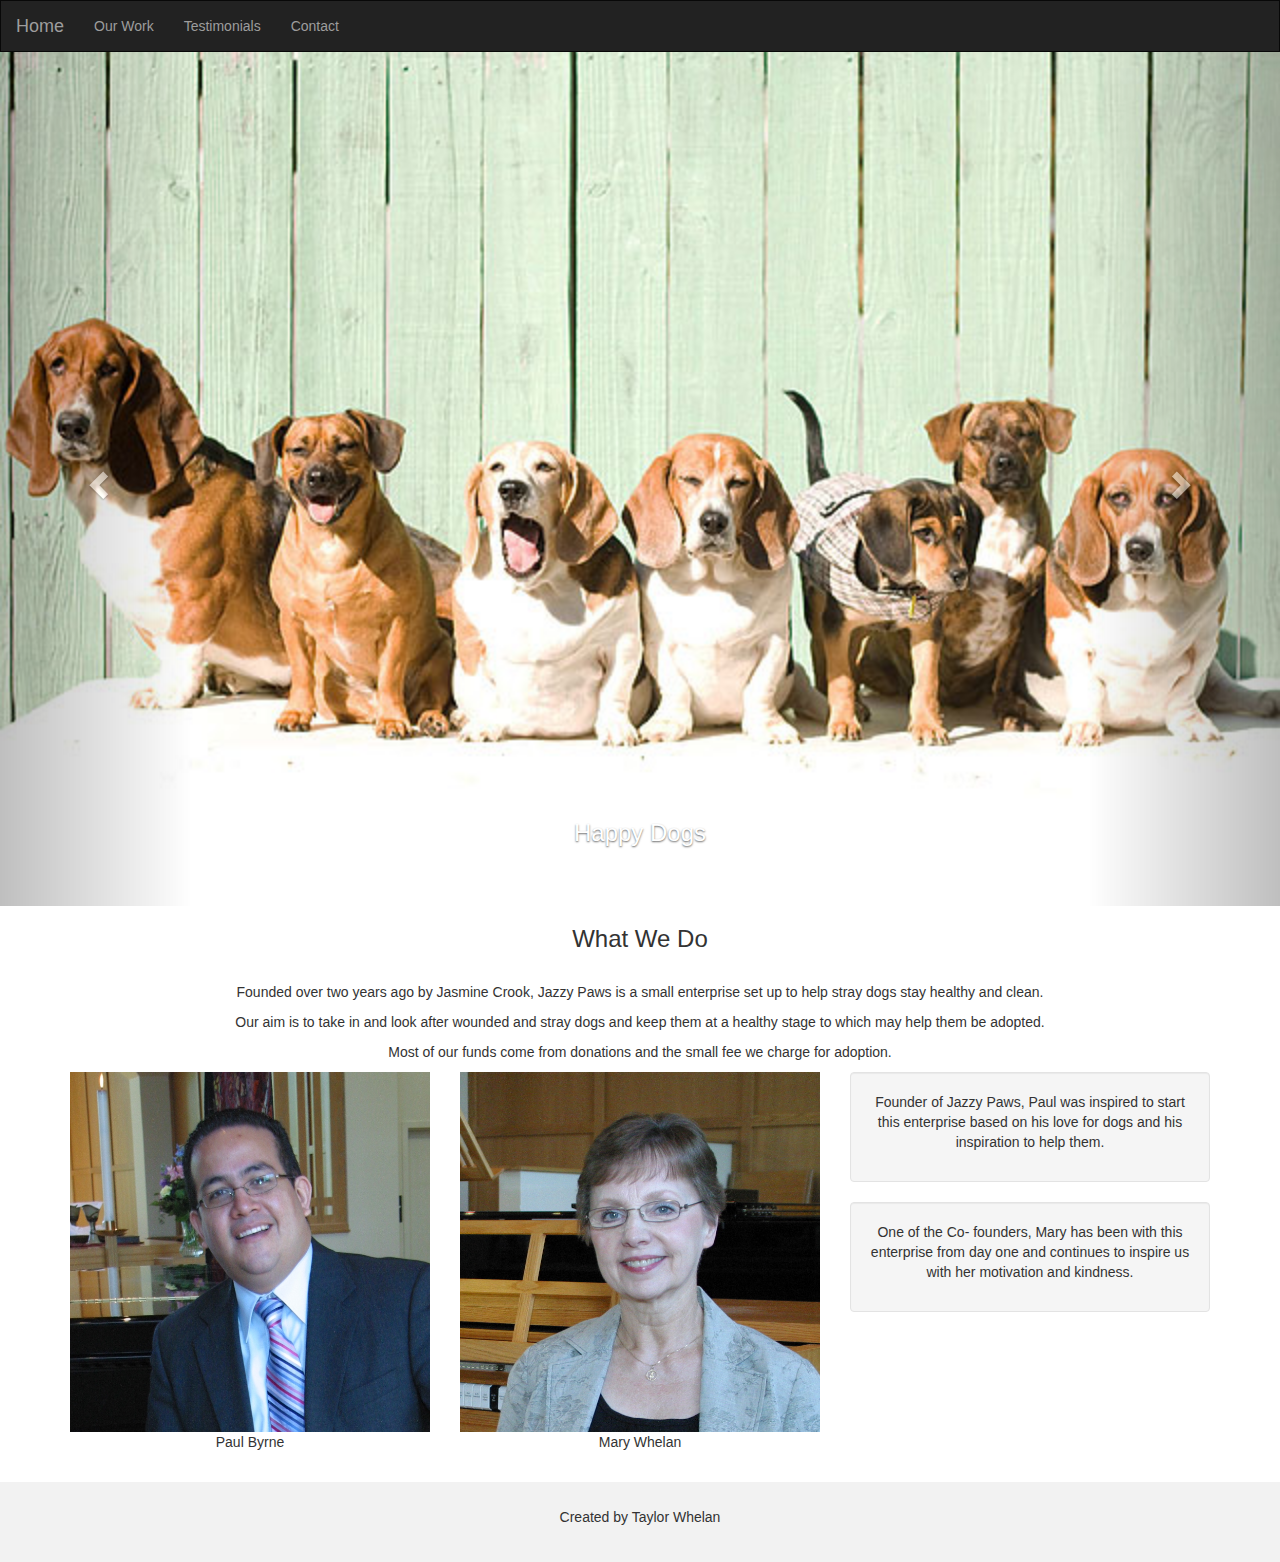
<file: about.html>
<!DOCTYPE html>
<html lang="en">
<head>
  <title>About Us </title>
  <meta charset="utf-8">
  <meta name="viewport" content="width=device-width, initial-scale=1">
  <link rel="stylesheet" href="http://maxcdn.bootstrapcdn.com/bootstrap/3.3.7/css/bootstrap.min.css">
  <script src="https://ajax.googleapis.com/ajax/libs/jquery/1.12.4/jquery.min.js"></script>
  <script src="http://maxcdn.bootstrapcdn.com/bootstrap/3.3.7/js/bootstrap.min.js"></script>
  <style>
   
    .navbar {
      margin-bottom: 0;
      border-radius: 0;
    }
    
    
    footer {
      background-color: #f2f2f2;
      padding: 25px;
    }
    
  .carousel-inner img {
      width: 100%; /* Set width to 100% */
      margin: auto;
      min-height:200px;
  }

 
  @media (max-width: 600px) {
    .carousel-caption {
		display:none;
    }
  }
  </style>
</head>
<body>

<nav class="navbar navbar-inverse">
  <div class="container-fluid">
    <div class="navbar-header">
      <button type="button" class="navbar-toggle" data-toggle="collapse" data-target="#myNavbar">
        <span class="icon-bar"></span>
        <span class="icon-bar"></span>
        <span class="icon-bar"></span>
      </button>
      <a class="navbar-brand" href="home.html">Home</a>
    </div>
    <div class="collapse navbar-collapse" id="myNavbar">
      <ul class="nav navbar-nav">
        <li><a href="work.html">Our Work</a></li>
        <li><a href="test.html">Testimonials</a></li>
        <li><a href="contact.html">Contact</a></li>
      </ul>
    
    </div>
  </div>
</nav>

<div id="myCarousel" class="carousel slide" data-ride="carousel">
    <!-- Indicators -->
    <ol class="carousel-indicators">
      <li data-target="#myCarousel" data-slide-to="0" class="active"></li>
      <li data-target="#myCarousel" data-slide-to="1"></li>
    </ol>

    <!-- Wrapper for slides -->
    <div class="carousel-inner" role="listbox">
      <div class="item active">
        <img src="image/34.jpeg" alt="Image">
        <div class="carousel-caption">
          <h3>Happy Dogs</h3>
        </div>
      </div>

      <div class="item">
        <img src="image/12.jpg" alt="Image">
        <div class="carousel-caption">
          <h3>A Home for everyone </h3>
        
        </div>
      </div>
    </div>

    <!-- Left and right controls -->
    <a class="left carousel-control" href="#myCarousel" role="button" data-slide="prev">
      <span class="glyphicon glyphicon-chevron-left" aria-hidden="true"></span>
      <span class="sr-only">Previous</span>
    </a>
    <a class="right carousel-control" href="#myCarousel" role="button" data-slide="next">
      <span class="glyphicon glyphicon-chevron-right" aria-hidden="true"></span>
      <span class="sr-only">Next</span>
    </a>
</div>
  
<div class="container text-center">
  <h3>What We Do</h3><br>
  <p>Founded over two years ago by Jasmine Crook, Jazzy Paws is a small enterprise set up to help stray dogs stay healthy and clean. </p>
      <p>Our aim is to take in and look after wounded and stray dogs and keep them at a healthy stage to which may help them be adopted.</p>
      <p>Most of our funds come from donations and the small fee we charge for adoption.    </p>
  <div class="row">
    <div class="col-sm-4">
      <img src="image/staff2.jpg" class="img-responsive" style="width:100%" alt="Image">
      <p>Paul Byrne </p>
    </div>
    <div class="col-sm-4">
      <img src="image/staff3.jpg" class="img-responsive" style="width:100%" alt="Image">
      <p>Mary  Whelan </p>
    </div>
    <div class="col-sm-4">
      <div class="well">
       <p>Founder of Jazzy Paws, Paul was inspired to start this enterprise based on his love for dogs and his inspiration to help them.</p>
      </div>
      <div class="well">
       <p>One of the Co- founders, Mary has been with this enterprise from day one and continues to inspire us with her motivation and kindness. </p>
      </div>
    </div>
  </div>
</div><br>

<footer class="container-fluid text-center">
  <p>Created by Taylor Whelan</p>
</footer>

</body>
</html>
</file>
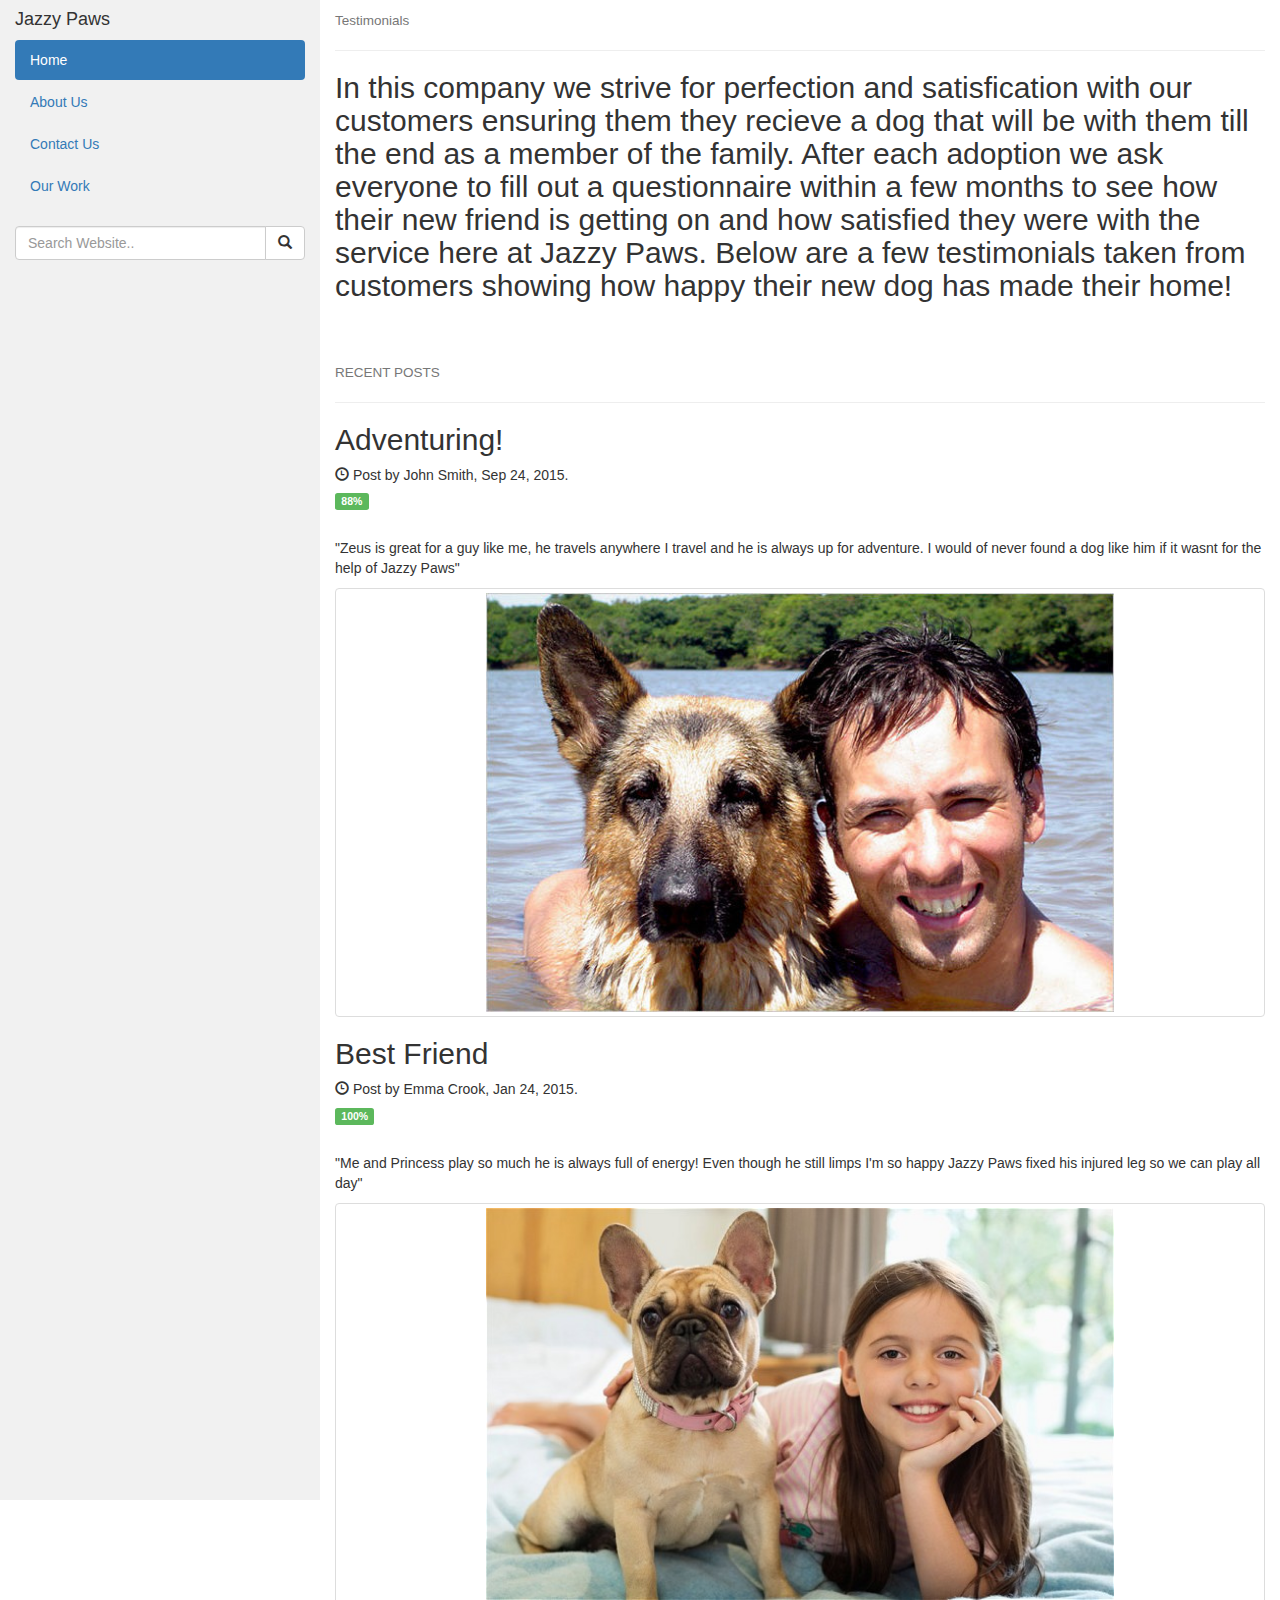
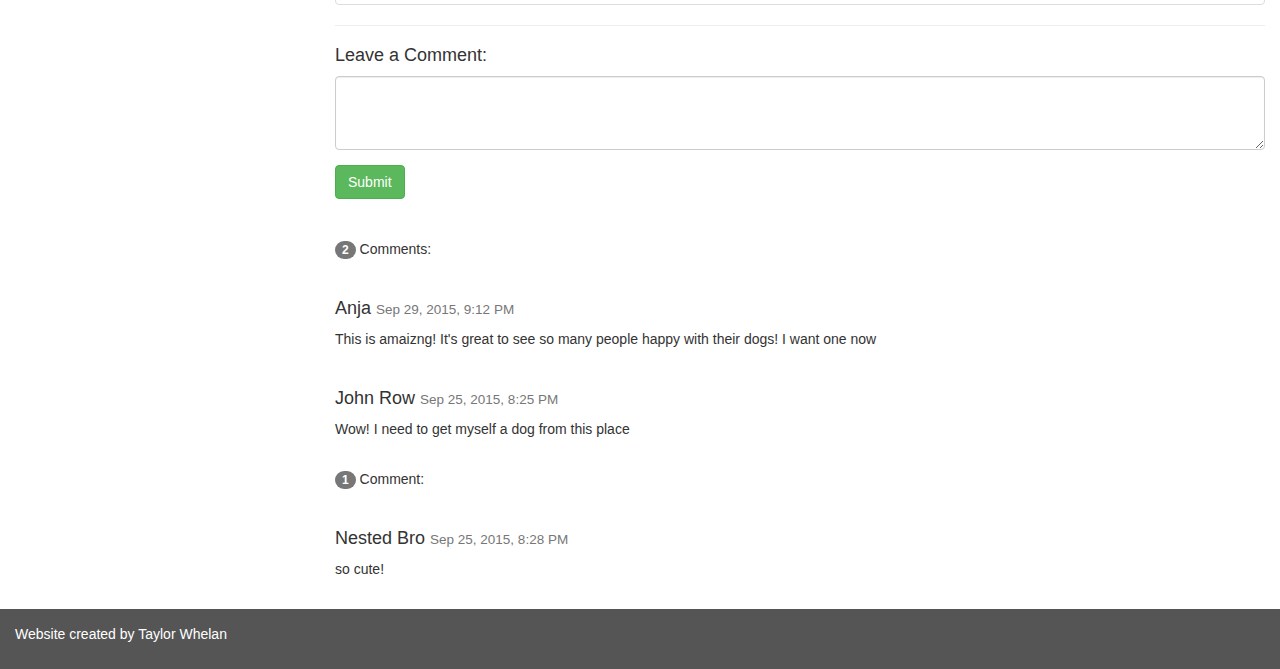
<file: test.html>
<!DOCTYPE html>
<html lang="en">
<head>
  <title>Testimonials</title>
  <meta charset="utf-8">
  <meta name="viewport" content="width=device-width, initial-scale=1">
  <link rel="stylesheet" href="http://maxcdn.bootstrapcdn.com/bootstrap/3.3.7/css/bootstrap.min.css">
  <script src="https://ajax.googleapis.com/ajax/libs/jquery/1.12.4/jquery.min.js"></script>
  <script src="http://maxcdn.bootstrapcdn.com/bootstrap/3.3.7/js/bootstrap.min.js"></script>
  <style>
    
    .row.content {height: 1500px}
    .sidenav {
      background-color: #f1f1f1;
      height: 100%;
    }
    
    footer {
      background-color: #555;
      color: white;
      padding: 15px;
    }
    
    @media screen and (max-width: 767px) {
      .sidenav {
        height: auto;
        padding: 15px;
      }
      .row.content {height: auto;}
    }
  </style>
</head>
<body>

<div class="container-fluid">
  <div class="row content">
    <div class="col-sm-3 sidenav">
      <h4>Jazzy Paws</h4>
      <ul class="nav nav-pills nav-stacked">
        <li class="active"><a href="#section1">Home</a></li>
        <li><a href="about.html">About Us</a></li>
        <li><a href="contact.html">Contact Us</a></li>
        <li><a href="work.html">Our Work</a></li>
      </ul><br>
      <div class="input-group">
        <input type="text" class="form-control" placeholder="Search Website..">
        <span class="input-group-btn">
          <button class="btn btn-default" type="button">
            <span class="glyphicon glyphicon-search"></span>
          </button>
        </span>
      </div>
    </div>

    <div class="col-sm-9">
      <h4><small>Testimonials</small></h4>
      <hr>
      
      <h2>In this company we strive for perfection and satisfication with our customers ensuring them they recieve a dog that will be with them till the end as a member of the family.
      After each adoption we ask everyone to fill out a questionnaire within a few months to see how their new friend is getting on and how satisfied they were with the service here at Jazzy Paws.
      Below are a few testimonials taken from customers showing how happy their new dog has made their home!</h2>
      
      <br><br>
      
      <h4><small>RECENT POSTS</small></h4>
      <hr>
      <h2>Adventuring!</h2>
      <h5><span class="glyphicon glyphicon-time"></span> Post by John Smith, Sep 24, 2015.</h5>
      <h5><span class="label label-success">88%</span></h5><br>
      <p>&quot;Zeus is great for a guy like me, he travels anywhere I travel and he is always up for adventure. I would of never found a dog like him if it wasnt for the help of Jazzy Paws&quot;</p>
      <div class="thumbnail"> <a href="#"><img src="image/d.jpg" alt="" width="628" height="326" class="cards"/></a>
      </div>
      
      <h2>Best Friend</h2>
      <h5><span class="glyphicon glyphicon-time"></span> Post by Emma Crook, Jan 24, 2015.</h5>
      <h5><span class="label label-success">100%</span></h5><br>
      <p>&quot;Me and Princess play so much he is always full of energy! Even though he still limps I'm so happy Jazzy Paws fixed his injured leg so we can play all day&quot;</p>
      <div class="thumbnail"> <a href="#"><img src="image/c.jpg" alt="" width="628" height="326" class="cards"/></a>
      </div>
      <hr>

      <h4>Leave a Comment:</h4>
      <form role="form">
        <div class="form-group">
          <textarea class="form-control" rows="3" required></textarea>
        </div>
        <button type="submit" class="btn btn-success">Submit</button>
      </form>
      <br><br>
      
      <p><span class="badge">2</span> Comments:</p><br>
      
      <div class="row">
       
        <div class="col-sm-10">
          <h4>Anja <small>Sep 29, 2015, 9:12 PM</small></h4>
          <p>This is amaizng! It's great to see so many people happy with their dogs! I want one now </p>
          <br>
        </div>
     
        <div class="col-sm-10">
          <h4>John Row <small>Sep 25, 2015, 8:25 PM</small></h4>
          <p>Wow! I need to get myself a dog from this place</p>
          <br>
          <p><span class="badge">1</span> Comment:</p><br>
          <div class="row">
           
            <div class="col-xs-10">
              <h4>Nested Bro <small>Sep 25, 2015, 8:28 PM</small></h4>
              <p>so cute!</p>
              <br>
            </div>
          </div>
        </div>
      </div>
    </div>
  </div>
</div>

<footer class="container-fluid">
  <p>Website created by Taylor Whelan</p>
</footer>

</body>
</html>
</file>
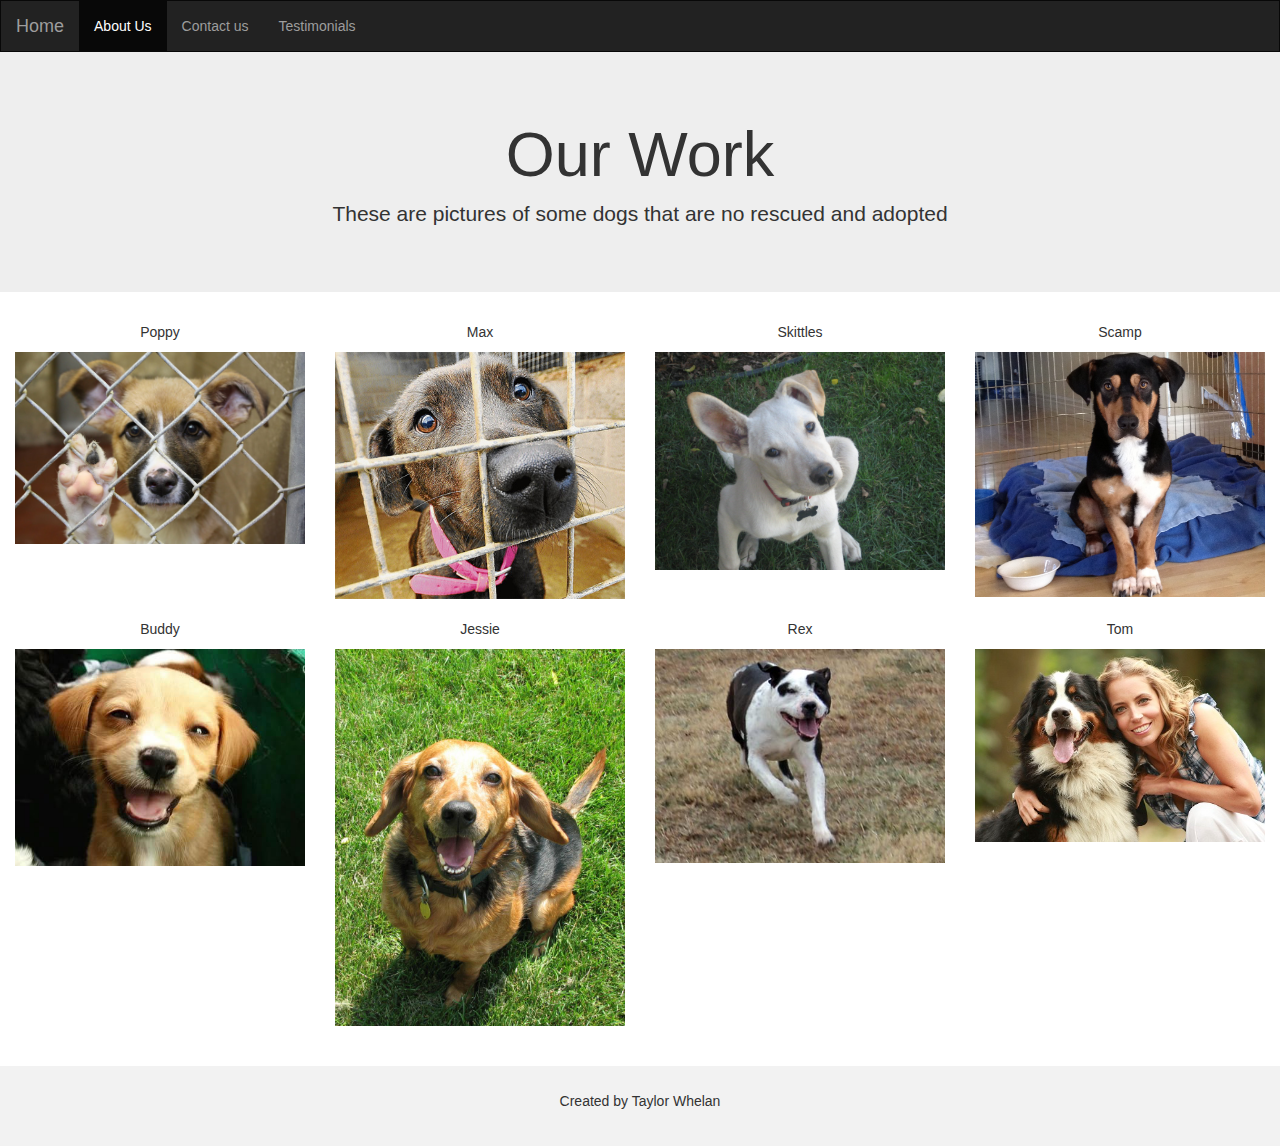
<file: work.html>
<!DOCTYPE html>
<html lang="en">
<head>
  <title>Our Work</title>
  <meta charset="utf-8">
  <meta name="viewport" content="width=device-width, initial-scale=1">
  <link rel="stylesheet" href="http://maxcdn.bootstrapcdn.com/bootstrap/3.3.7/css/bootstrap.min.css">
  <script src="https://ajax.googleapis.com/ajax/libs/jquery/1.12.4/jquery.min.js"></script>
  <script src="http://maxcdn.bootstrapcdn.com/bootstrap/3.3.7/js/bootstrap.min.js"></script>
  <style>
   
    .navbar {
      margin-bottom: 0;
      border-radius: 0;
    }
    
   
    footer {
      background-color: #f2f2f2;
      padding: 25px;
    }
  </style>
</head>
<body>

<nav class="navbar navbar-inverse">
  <div class="container-fluid">
    <div class="navbar-header">
      <button type="button" class="navbar-toggle" data-toggle="collapse" data-target="#myNavbar">
        <span class="icon-bar"></span>
        <span class="icon-bar"></span>
        <span class="icon-bar"></span>
      </button>
      <a class="navbar-brand" href="home.html">Home</a>
    </div>
    <div class="collapse navbar-collapse" id="myNavbar">
      <ul class="nav navbar-nav">
        <li class="active"><a href="about.html">About Us</a></li>
        <li><a href="contact.html">Contact us</a></li>
        <li><a href="test.html">Testimonials</a></li>
      </ul>
    </div>
  </div>
</nav>

<div class="jumbotron">
  <div class="container text-center">
    <h1>Our Work</h1>
    <p>These are pictures of some dogs that are no rescued and adopted</p>
  </div>
</div>
  
<div class="container-fluid bg-3 text-center">
  
  <div class="row">
    <div class="col-sm-3">
      <p>Poppy</p>
      <img src="image/1.jpg" class="img-responsive" style="width:100%" alt="Image">
    </div>
    <div class="col-sm-3">
      <p>Max</p>
      <img src="image/2.jpg" alt="Image" width="101%" height="192" class="img-responsive" style="width:100%">
    </div>
    <div class="col-sm-3">
      <p>Skittles</p>
      <img src="image/4.jpg" class="img-responsive" style="width:100%" alt="Image">
    </div>
    <div class="col-sm-3">
      <p>Scamp</p>
      <img src="image/5.jpg" class="img-responsive" style="width:100%" alt="Image">
    </div>
  </div>
</div><br>

<div class="container-fluid bg-3 text-center">
  <div class="row">
    <div class="col-sm-3">
      <p>Buddy</p>
      <img src="image/happy.jpg" class="img-responsive" style="width:100%" alt="Image">
    </div>
    <div class="col-sm-3">
      <p>Jessie</p>
      <img src="image/6.jpg" class="img-responsive" style="width:100%" alt="Image">
    </div>
    <div class="col-sm-3">
      <p>Rex</p>
      <img src="image/7.jpg" class="img-responsive" style="width:100%" alt="Image">
    </div>
    <div class="col-sm-3">
      <p>Tom</p>
      <img src="image/b.jpg" class="img-responsive" style="width:100%" alt="Image">
    </div>
  </div>
</div><br><br>

<footer class="container-fluid text-center">
  <p>Created by Taylor Whelan</p>
</footer>

</body>
</html>
</file>
